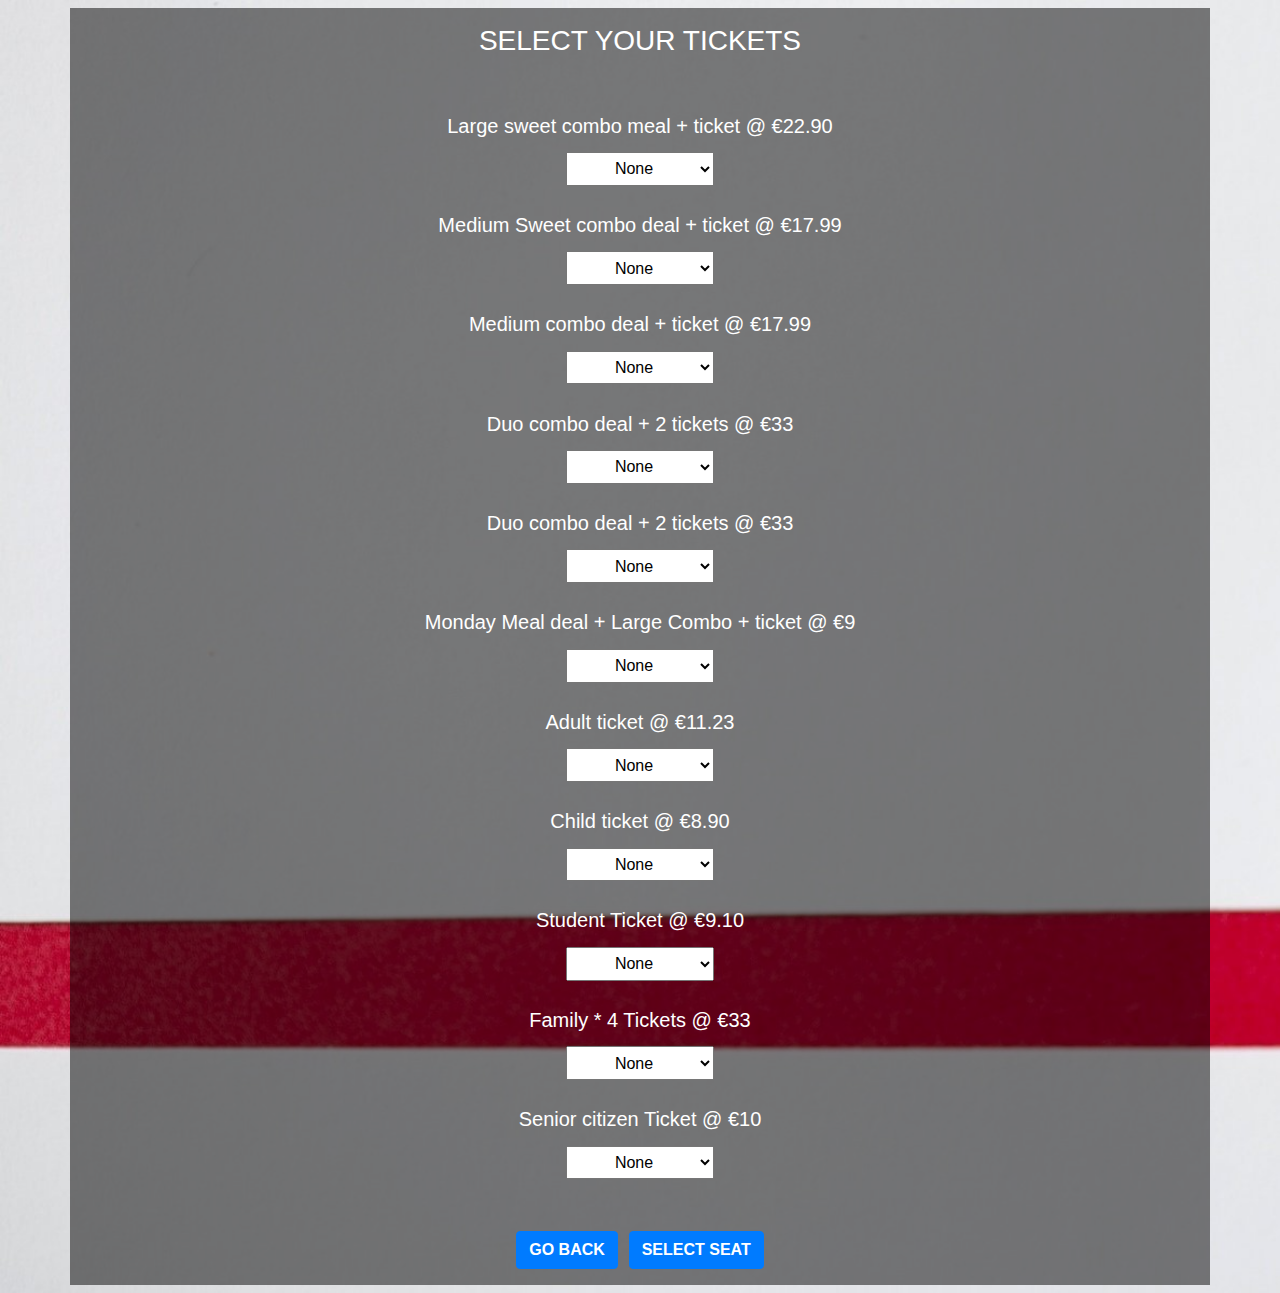
<file: index.html>
<!DOCTYPE html>
<html lang="en">
<head>
    <meta charset="UTF-8">
    <meta name="viewport" content="width=device-width, initial-scale=1.0">
    <meta http-equiv="X-UA-Compatible" content="ie=edge">
    <title>Tickets</title>
	<link href="css/bootstrap.min.css" rel="stylesheet"></link>   
	<style type="text/css">
		.color-white{color:white;}
		select{text-align:center;padding:0.4em;margin-top:0.4em;margin-bottom:1.7em;}		
		button{margin:0px 0.2em;}
	</style>
</head>

<body class="p-2" style="background-image:url('wbg.jpg');background-size:cover;">
<div class="text-center d-block container mx-auto p-3" style="background:#00000080;">
	 
<form id="tickets" >  
<h3 class="color-white">SELECT YOUR TICKETS</h3>
  <br/>
  <br/>
  <div>
  <h5 class="color-white">Large sweet combo meal + ticket @ €22.90</h5>
  <select id="">
     <option selected value="None">None</option>
     <option value="1">One Selected</option>
     <option value="2">Two Selected </option>
     <option value="3">Three Selected </option>
     <option value="4">Four Selected </option>
     <option value="5">Five Selected </option>
     <option value="6">Six Selected </option>
     <option value="7">Seven Selected </option>
     <option value="8">Eight Selected </option>
     <option value="9">Nine Selected </option>
     <option value="10">Ten Selected </option>
  </select>  
  <br/>  
  </div>
  
  <div>
  <h5 style="color:white;">Medium Sweet combo deal + ticket @ €17.99</h3> 
  <select id="">
        <option selected value="None">None</option>
        <option value="1">One Selected</option>
        <option value="2">Two Selected </option>
        <option value="3">Three Selected </option>
        <option value="4">Four Selected </option>
        <option value="5">Five Selected </option>
        <option value="6">Six Selected </option>
        <option value="7">Seven Selected </option>
        <option value="8">Eight Selected </option>
        <option value="9">Nine Selected </option>
        <option value="10">Ten Selected </option>
   </select>
   <br/>  
	</div>
  
  <div>
	<h5 style="color:white;">Medium combo deal + ticket @ €17.99</h3> 
	<select id="">
        <option selected value="None">None</option>
        <option value="1">One Selected</option>
        <option value="2">Two Selected </option>
        <option value="3">Three Selected </option>
        <option value="4">Four Selected </option>
        <option value="5">Five Selected </option>
        <option value="6">Six Selected </option>
        <option value="7">Seven Selected </option>
        <option value="8">Eight Selected </option>
        <option value="9">Nine Selected </option>
        <option value="10">Ten Selected </option>
   </select>
   <br/>  
   </div>
  
  <div>
  <h5 style="color:white;">Duo combo deal + 2 tickets @ €33 </h3> 
  <select id="">
            <option selected value="None">None</option>
            <option value="1">One Selected</option>
            <option value="2">Two Selected </option>
            <option value="3">Three Selected </option>
            <option value="4">Four Selected </option>
            <option value="5">Five Selected </option>
            <option value="6">Six Selected </option>
            <option value="7">Seven Selected </option>
            <option value="8">Eight Selected </option>
            <option value="9">Nine Selected </option>
            <option value="10">Ten Selected </option>
  </select>
  <br/>
   </div>
  
  <div>
  <h5 style="color:white;">Duo combo deal + 2 tickets @ €33 </h3> 
  <select id="">
            <option selected value="None">None</option>
            <option value="1">One Selected</option>
            <option value="2">Two Selected </option>
            <option value="3">Three Selected </option>
            <option value="4">Four Selected </option>
            <option value="5">Five Selected </option>
            <option value="6">Six Selected </option>
            <option value="7">Seven Selected </option>
            <option value="8">Eight Selected </option>
            <option value="9">Nine Selected </option>
            <option value="10">Ten Selected </option>
  </select>
  <br/> 
    </div>
  
  <div>
   <h5 style="color:white;">Monday Meal deal + Large Combo + ticket @ €9 </h3> 
   <select id="">
            <option selected value="None">None</option>
            <option value="1">One Selected</option>
            <option value="2">Two Selected </option>
            <option value="3">Three Selected </option>
            <option value="4">Four Selected </option>
            <option value="5">Five Selected </option>
            <option value="6">Six Selected </option>
            <option value="7">Seven Selected </option>
            <option value="8">Eight Selected </option>
            <option value="9">Nine Selected </option>
            <option value="10">Ten Selected </option>
	</select>
	<br/> 
	</div>
  
  <div>
    <h5 style="color:white;">Adult ticket @ €11.23 </h3> 
    <select id="">
            <option selected value="None">None</option>
            <option value="1">One Selected</option>
            <option value="2">Two Selected </option>
            <option value="3">Three Selected </option>
            <option value="4">Four Selected </option>
            <option value="5">Five Selected </option>
            <option value="6">Six Selected </option>
            <option value="7">Seven Selected </option>
            <option value="8">Eight Selected </option>
            <option value="9">Nine Selected </option>
            <option value="10">Ten Selected </option>
	</select>
	<br/> 
	</div>
  
  <div>
    <h5 style="color:white;">Child ticket @ €8.90</h3> 
    <select id="">
            <option selected value="None">None</option>
            <option value="1">One Selected</option>
            <option value="2">Two Selected </option>
            <option value="3">Three Selected </option>
            <option value="4">Four Selected </option>
            <option value="5">Five Selected </option>
            <option value="6">Six Selected </option>
            <option value="7">Seven Selected </option>
            <option value="8">Eight Selected </option>
            <option value="9">Nine Selected </option>
            <option value="10">Ten Selected </option>
	</select>
	<br/> 
 </div>
  
  <div>
	<h5 style="color:white;">Student Ticket @ €9.10</h3> 
    <select id="">
                <option selected value="None">None</option>
                <option value="1">One Selected</option>
                <option value="2">Two Selected </option>
                <option value="3">Three Selected </option>
                <option value="4">Four Selected </option>
                <option value="5">Five Selected </option>
                <option value="6">Six Selected </option>
                <option value="7">Seven Selected </option>
                <option value="8">Eight Selected </option>
                <option value="9">Nine Selected </option>
                <option value="10">Ten Selected </option>
    </select>
	<br/> 
</div>
  
  <div>
    <h5 style="color:white;">Family * 4 Tickets @ €33  </h3> 
    <select id="">
            <option selected value="None">None</option>
            <option value="1">One Selected</option>
            <option value="2">Two Selected </option>
            <option value="3">Three Selected </option>
            <option value="4">Four Selected </option>
            <option value="5">Five Selected </option>
            <option value="6">Six Selected </option>
            <option value="7">Seven Selected </option>
            <option value="8">Eight Selected </option>
            <option value="9">Nine Selected </option>
            <option value="10">Ten Selected </option>
	</select>
	<br/> 
	</div>
  
  <div>
    <h5 style="color:white;">Senior citizen Ticket @ €10 </h3> 
    <select id="">
            <option selected value="None">None</option>
            <option value="1">One Selected</option>
            <option value="2">Two Selected </option>
            <option value="3">Three Selected </option>
            <option value="4">Four Selected </option>
            <option value="5">Five Selected </option>
            <option value="6">Six Selected </option>
            <option value="7">Seven Selected </option>
            <option value="8">Eight Selected </option>
            <option value="9">Nine Selected </option>
            <option value="10">Ten Selected </option>
	</select>
	<br/> 	
	</div>
  
</form>
<br>
<button id="back" type="button" class="btn btn-primary"><b>GO BACK</b></button>
<button id="next" type="button" class="btn btn-primary"><b>SELECT SEAT</b></button>

<script src="js/jquery-1.11.0.min.js" ></script>
 <script>
	$("#back").click(function()
	{ 
		window.location = "movielisting.html";
	});
 
	$("#next").click(function()
	{
		console.log("click");
		
		
		//$("#tickets select").children("option:selected").val();
		
		var n=0;
		var tickets_value = "";
		$("#tickets select").each(function()
		{
				if($(this).children("option:selected").text()!="None")
				{
						n++;
						console.log($(this).parent().find('h5').text()+" : "+$(this).children("option:selected").text());
						
						tickets_value = tickets_value +$(this).parent().find('h5').text()+" : "+$(this).children("option:selected").text()+"  |  ";
 						
				}
		});
		
		if(n==0)
		{
			alert("Please select your ticket");
			
		}else
		{ 
			localStorage.setItem("tickets", tickets_value);
			window.location = "seat.html";
		}
		
	});
 </script>
</div>

 

</body>
</html>
</file>
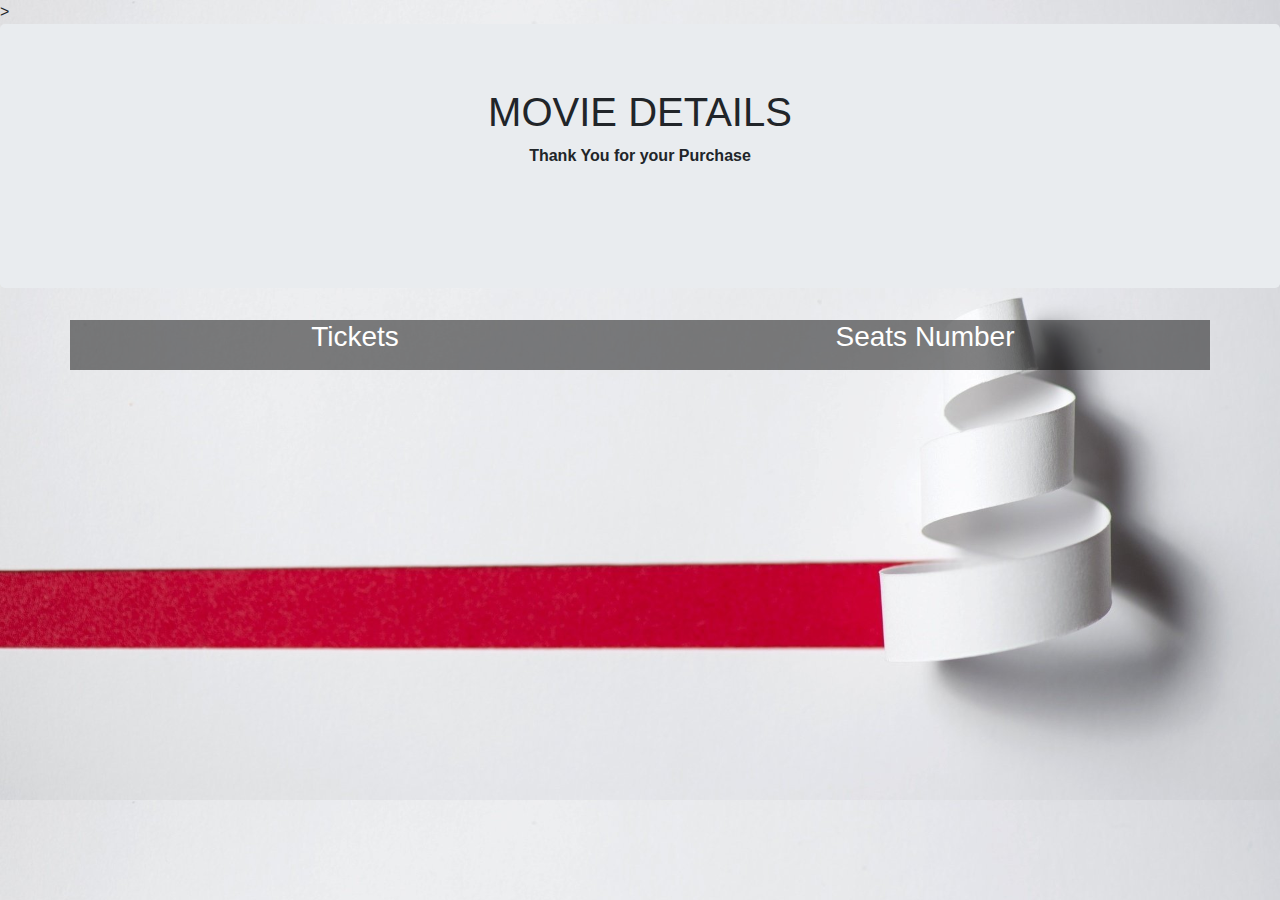
<file: finish.html>
<!DOCTYPE html>
<html lang="en">
<head>
  <title>Order Details</title>
  <meta charset="utf-8">
  <meta name="viewport" content="width=device-width, initial-scale=1">
  <link rel="stylesheet" href="https://maxcdn.bootstrapcdn.com/bootstrap/4.3.1/css/bootstrap.min.css">
  <script src="https://ajax.googleapis.com/ajax/libs/jquery/3.3.1/jquery.min.js"></script>
  <script src="https://cdnjs.cloudflare.com/ajax/libs/popper.js/1.14.7/umd/popper.min.js"></script>
  <script src="https://maxcdn.bootstrapcdn.com/bootstrap/4.3.1/js/bootstrap.min.js"></script>
  <style>
	.bold{font-weight:bold;}
  </style>
</head>
<body style="background-image:url('wbg.jpg');background-size:cover">>

<div class="jumbotron text-center">
  <h1>MOVIE DETAILS</h1>
  <p class="bold" >Thank You for your Purchase</p> 
  <div class="row">
    <div class="col-sm-4">
      
    </div>
    <div class="col-sm-4">      
		<img src="" id="img"/>
		<h4 class="mt-3 bold"  id="movie"></h4>
    </div>
    <div class="col-sm-4">
       
    </div>
  </div>
</div>
  
<div class="container text-center">
  <div class="row" style="color:white;">
    <div class="col-sm-6" style="background: #0000007d;">
      <h3>Tickets</h3>      
      <p class="bold"  id="tickets"></p>
    </div>
     
    <div class="col-sm-6" style="background: #0000007d;" >
      <h3>Seats Number</h3>      
      <p class="bold" id="seats"></p>
    </div>
  </div>
</div>
<script>
	$(document).ready(function() {
		
		$("#img").attr("src",localStorage.getItem("img"));
		$("#tickets").text(localStorage.getItem("tickets"));
		$("#movie").text(localStorage.getItem("movie"));
		$("#seats").text(localStorage.getItem("seats"));
		 
	});
</script>

</body>
</html>
</file>
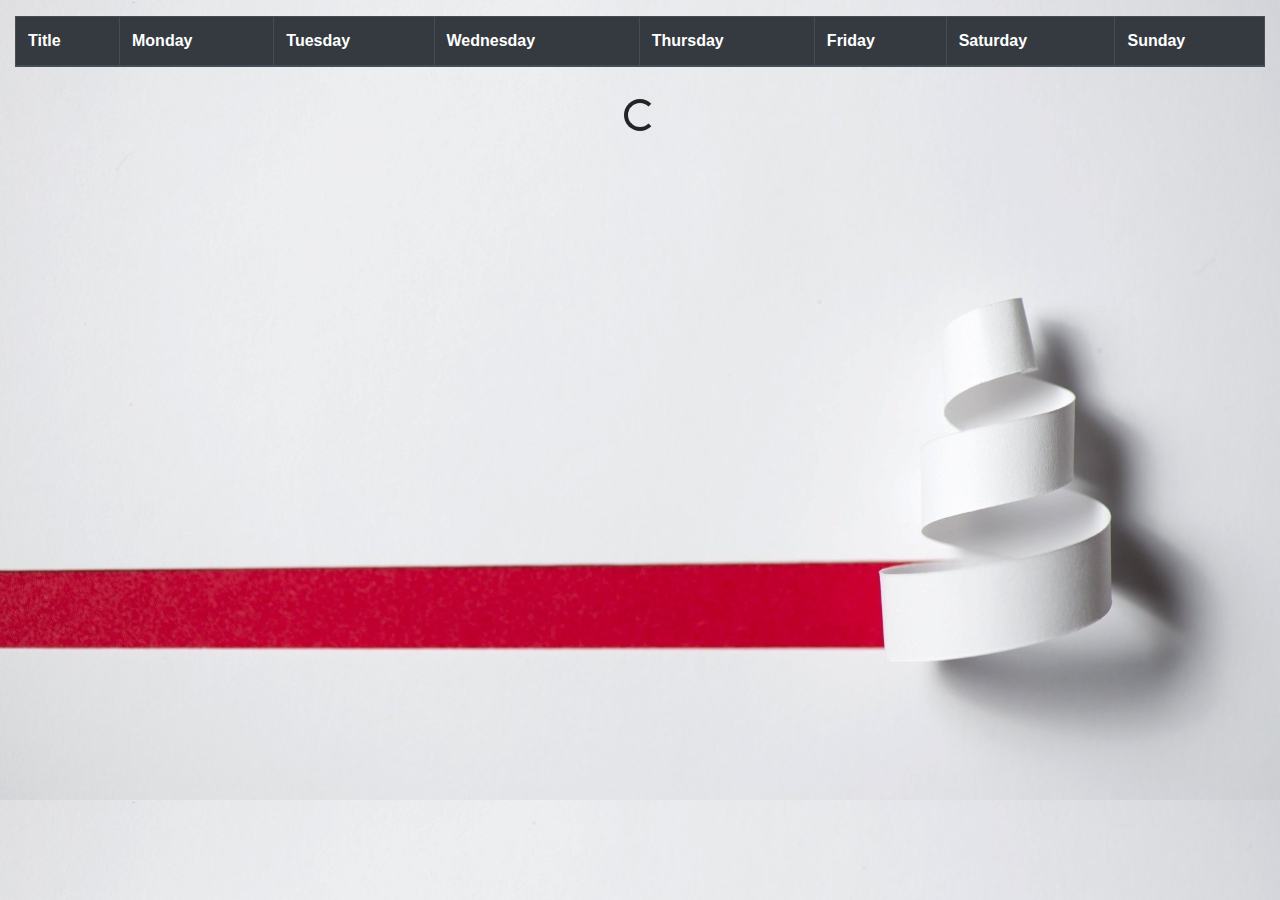
<file: movielisting.html>
<!DOCTYPE html>
<html lang="en">
<!-- https://pastebin.com/r7Dr1rtk -->
<head>
    <meta charset="UTF-8">
    <meta name="viewport" content="width=device-width, initial-scale=1.0">
    <meta http-equiv="X-UA-Compatible" content="ie=edge">
    <title>Movies</title>
    <link href="https://stackpath.bootstrapcdn.com/bootstrap/4.3.1/css/bootstrap.min.css" rel="stylesheet">
	<style>	
		.time{		 
			margin: 0.5em 0px;		
			border-radius: 0.5em;
		}
		.thumbnail
		{
			display:block;
			margin:auto;
			width:120px !important;
		}
	</style>
</head>

<body style="background-image:url('wbg.jpg');background-size:cover">
    <div class="container-fluid">        
        <button id="btnLoadMovies" class="d-none" >Load Movies 2</button>        
		<div class="py-3 table-responsive">
			<table id="table" class="table table-hover table-bordered">
			<thead class="thead-dark">			
				<tr>
					<th>Title</th>
					<th>Monday</th>
					<th>Tuesday</th>
					<th>Wednesday</th>
					<th>Thursday</th>
					<th>Friday</th>
					<th>Saturday</th>
					<th>Sunday</th>
				</tr>
			</thead>			
				<tbody id="movieListingBody">


				</tbody>
			</table>
		</div>
		<div id="loading" class="text-center">
		  <div class="spinner-border" role="status">
			<span class="sr-only">Loading...</span>
		  </div>
		</div>



    </div>

    <script src="https://ajax.googleapis.com/ajax/libs/jquery/3.3.1/jquery.min.js"></script>
    <script src="https://stackpath.bootstrapcdn.com/bootstrap/4.3.1/js/bootstrap.min.js"></script>
    <script src="js/movielisting.js"></script>
	<script>
		$( document ).ready(function() {
		
			$( "#btnLoadMovies" ).trigger( "click" );
			
			
		});
		
			$("#table").on("click", ".time", function()
			{
				//console.log(localStorage.getItem("tickets")+" "+localStorage.getItem("movie"));
				
				//console.log($(this).parent().parent().find("td b").text()+" "+$(this).val());
				localStorage.setItem("movie", $(this).parent().parent().find("td b").text()+" at "+$(this).val());
				localStorage.setItem("img", $(this).parent().parent().find("td img").attr('src'));
				window.location = "index.html";
				
			});
			 
				
	</script>
</body>

</html>
</file>
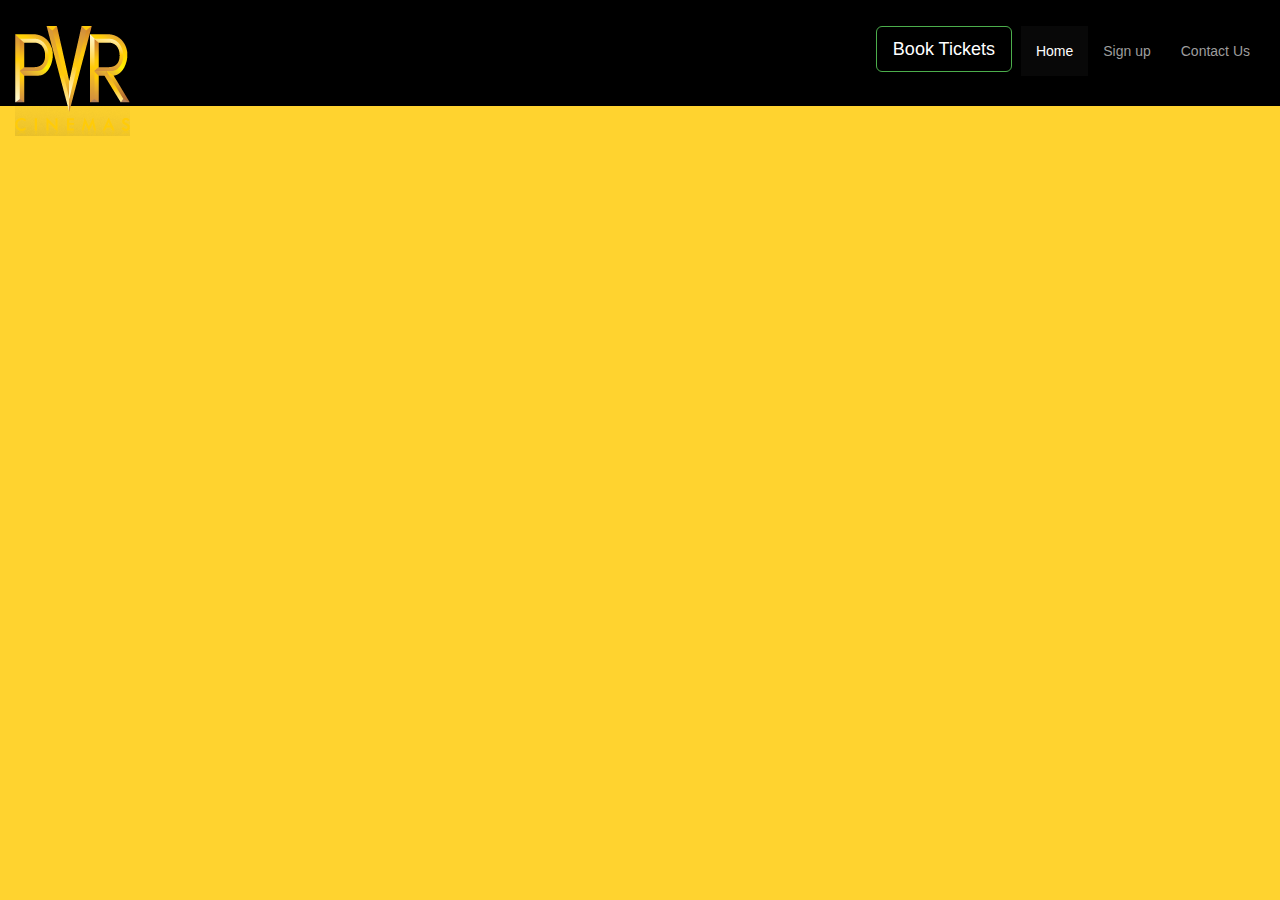
<file: page1.html>
<!DOCTYPE html>
<html lang="en">
<head>
  <title>Bootstrap Website Tutorial</title>
  <meta charset="utf-8">
  <meta name="viewport" content="width=device-width, initial-scale=1">
    <link rel="stylesheet" href="https://maxcdn.bootstrapcdn.com/bootstrap/3.4.0/css/bootstrap.min.css">
  <script src="https://ajax.googleapis.com/ajax/libs/jquery/3.3.1/jquery.min.js"></script>
  <script src="https://maxcdn.bootstrapcdn.com/bootstrap/3.4.0/js/bootstrap.min.js"></script>
  <style>

body { 
        background-image: url('css/index.gif');
        background-repeat: no-repeat;
        background-attachment: fixed;
        background-size: cover; 
      }

      
     .navbar{
      margin-bottom:0;
      border-radius:0;
      background-color:black;
      color:cyan;
      padding:2% 0;
      font-size:1.9en;
      border:0;
      
    }
    .navbar-brand{
      float:left;
      min-height: 55px;
      padding:0 15px 5px;

    }
    .navbar-inverse .navbar-nav.active a, .navbar-inverse .navbar-nav .active a:focus,.navbar-inverse .navbar-nav .active a:hover
    
    {

      color: #fff;
      background-color: beige;

    }

    .carousel-caption{

      top:50%;
      transform:translateY(50%);
      text-transform:uppercase;

    }

    


    .container{
      margin:4% auto;
    }

    .container .btn:hover {
  background-color: rgb(145, 110, 110);
}
 

.container .btn {
  position: absolute;
  top: 50%;
  left: 50%;
  transform: translate(-50%, -50%);
  -ms-transform: translate(-50%, -50%);
  background-color: rgb(10, 4, 4);
  color: white;
  font-size: 16px;
  padding: 200% 150px;
  border: none;
  cursor: pointer;
  border-radius: 5px;
  text-align: center;
  display: inline-block;
  margin: 2px 2px;
}

    #icon{

      max-width:200px;
      margin:1% auto;
    }

    ;

    @media(max-width:600px)
    {
      .carousel-caption{
        display: none;

      }
    }

    
  </style>
</head>
<body>

  

    <nav class="navbar navbar-inverse">
      <div class="container-fluid">
        <div class="navbar-header">
          <button type="button" class="navbar-toggle" data-toggle="collapse"data-target="#myNavbar">
            <span class="icon-bar"></span>
            <span class="icon-bar"></span>
            <span class="icon-bar"></span>
          </button>
          <a class="navbar-brand" href="#"><img src="css/pvr1.png"></a>

          
        </div>
		
        <div class="collapse navbar-collapse" id="myNavbar">          			
          <ul class="nav navbar-nav navbar-right">			
            <li class="active"><button id="book" style="display:block;margin:0em 0.5em;background-color: black" type="button" class="btn btn-success btn-lg">Book Tickets</button></li>
            <li class="active"><a href="page1.html">Home</a></li>
            <li><a data-toggle="modal" data-target="#myModal" >Sign up</a></li>
            <li><a data-toggle="modal" data-target="#contact" href="#">Contact Us</a></li>            
          </ul>
        
        </div>
      </div>
    </nav>
	
    
    
	<div id="contact" class="modal fade" role="dialog">
		  <div class="modal-dialog">

			<!-- Modal content-->
			<div class="modal-content">
			  <div class="modal-header">
				<button type="button" class="close" data-dismiss="modal">&times;</button>
				<h4 class="modal-title">Contact</h4>
			  </div>
			  <div class="modal-body">
				<h3><b>Address:</b></h3>
				<h4>PVR Cinemas
        , Dún Laoghaire,
				Co. Dublin, Ireland, A96 KH79</h4>
				<br/>
				<h3><b>Phone:</b></h3>
				<h4>+ 353 1 239 4008</h4>
				<br/>
				<h3><b>Email:</b></h3>
				<h4>contactus@pvrcinemas.ie</h4>
			  </div>
			  <div class="modal-footer">
				<button type="button" class="btn btn-default" data-dismiss="modal">Close</button>
			  </div>
			</div>

		  </div>
		</div>
	
      <!-- The Modal -->
     <div id="myModal" class="modal fade" role="dialog">
	  <div class="modal-dialog">

		<!-- Modal content-->
		<div class="modal-content">
		  <div class="modal-header">
			<button type="button" class="close" data-dismiss="modal">&times;</button>
			<h4 class="modal-title">Sign Up</h4>
		  </div>
		  <div class="modal-body">
			 <form action="/action_page.php">
			  <div class="form-group">
				<label for="email">Email address:</label>
				<input type="email" class="form-control" id="email">
			  </div>
			  <div class="form-group">
				<label for="pwd">Password:</label>
				<input type="password" class="form-control" id="pwd">
			  </div>
			  <div class="form-group">
				<label for="cpwd">Confirm Password:</label>
				<input type="password" class="form-control" id="cpwd">
			  </div>
			  <div class="checkbox">
				<label><input type="checkbox"> Remember me</label>
			  </div>
			  <button type="button" id="submit" class="pull-right btn btn-default">Submit</button>
			  <div class="clearfix"></div>
			</form> 
		  </div>
		   
		</div>

	  </div>
	</div>
	
	<script>
		$("#book").click(function()
		{
			if(localStorage.getItem("email")==null)			
			{				
				$("#myModal").modal("show");
				
			}else
			{
				window.location = "movielisting.html";				
			}
		});
		
		
		$("#submit").click(function()
		{
			if($("#email").val().length==0)
			{
				alert("Please provide a valid name");
				
			}else if($("#pwd").val().length==0)
			{
				alert("Please provide a valid password");
				
			}else if($("#cpwd").val().length==0 || $("#cpwd").val()!=$("#pwd").val())
			{
				alert("Password & Confirm password do not match");
				
			}else
			{
				$("#myModal").modal("hide");
				alert("Hello, Welcome to PVR Cinemas . Thank you for your registration. Please click on book tickets now  ");				
				
				localStorage.setItem("email", $("#email").val());
				localStorage.setItem("pwd", $("#pwd").val());
				localStorage.setItem("cpwd", $("#cpwd").val());
				
			}
		});
		
	</script>

</body>
</file>
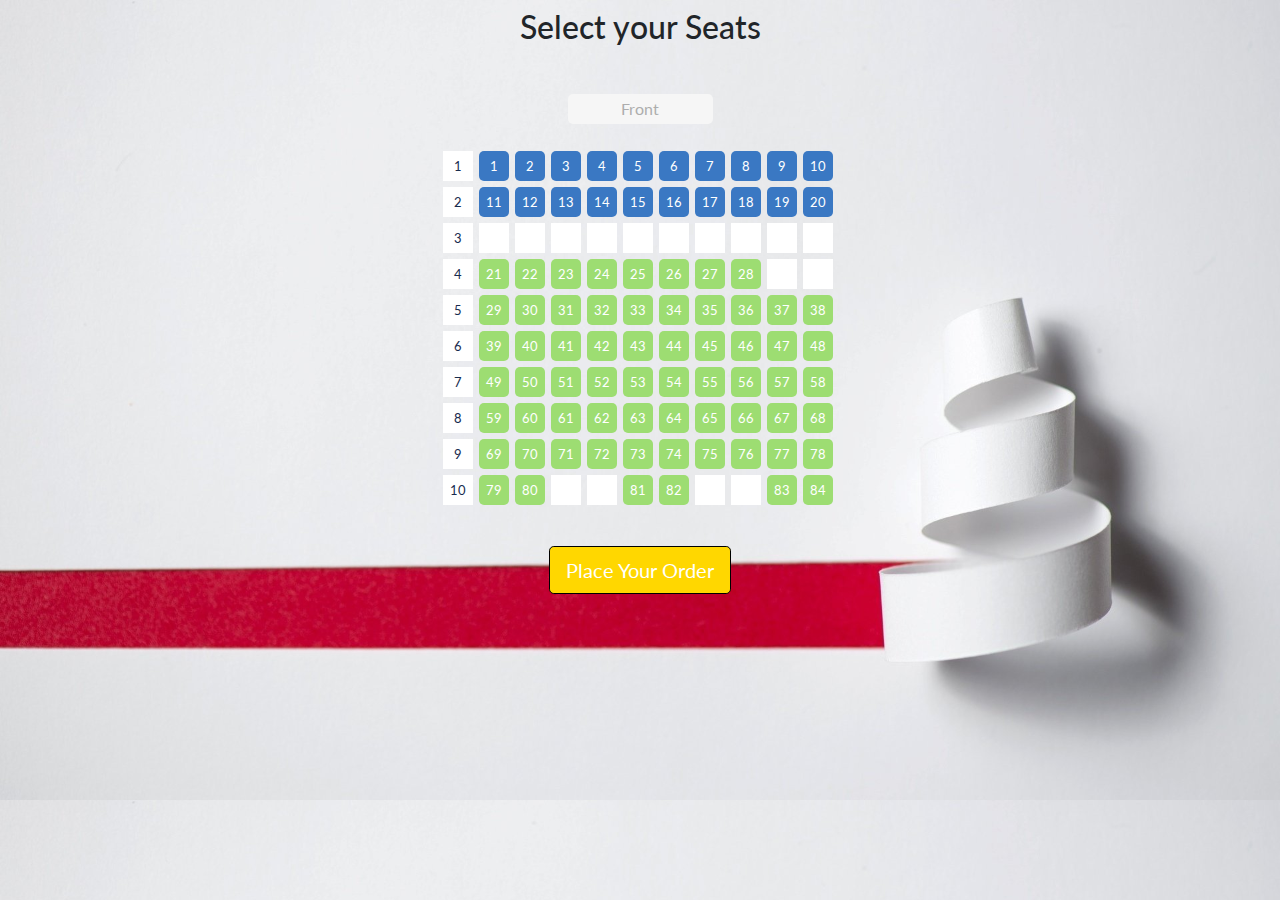
<file: seat.html>
<!doctype html>

<html>
	<head>
		<title>Seats</title>
		 <meta charset="utf-8">
		<meta name="viewport" content="width=device-width, initial-scale=1">
		
		<link href='https://fonts.googleapis.com/css?family=Lato:400,700' rel='stylesheet' type='text/css'>
		<link rel="stylesheet" type="text/css" href="js/jquery.seat-charts.css">
		<link rel="stylesheet" type="text/css" href="css/bootstrap.min.css">
		<link rel="stylesheet" type="text/css" href="css/style.css">
	</head>
	
	<body style="background-image:url('wbg.jpg');background-size:cover"></body>
			
		<div class="mt-2 text-center d-block mx-auto">
				<h2>Select your Seats </h2>
			<br/>
			<div id="seat-map">
				<div class="front-indicator">Front</div>									
			</div>
			<div class="text-center my-5">
				<button id="finish" class="btn btn-lg btn-success" value="Place Order">Place Your Order</button>
			</div>
			<div class="d-none booking-details">
					<h2>Booking Details</h2>
					
					<h3> Selected Seats (<span id="counter">0</span>):</h3>
					<ul id="selected-seats"></ul>
					
					Total: <b>$<span id="total">0</span></b>
					
					<button class="checkout-button">Checkout &raquo;</button>
					
					<div id="legend"></div>
				</div>
		</div>
		<script src="js/jquery-1.11.0.min.js"></script>
		<script src="js/jquery.seat-charts.js"></script>
		
		<script>
			var firstSeatLabel = 1;
		
			$(document).ready(function() {
				var $cart = $('#selected-seats'),
					$counter = $('#counter'),
					$total = $('#total'),
					sc = $('#seat-map').seatCharts({
					map: [
					'ffffffffff',
					'ffffffffff',
					'__________',
					'eeeeeeee__',
					'eeeeeeeeee',
					'eeeeeeeeee',
					'eeeeeeeeee',
					'eeeeeeeeee',
					'eeeeeeeeee',
					'ee__ee__ee'
					],
					seats: {
						f: {
							price   : 100,
							classes : 'first-class', //your custom CSS class
							category: 'First Class'
						},
						e: {
							price   : 40,
							classes : 'economy-class', //your custom CSS class
							category: 'Economy Class'
						}					
					
					},
					naming : {
						top : false,
						getLabel : function (character, row, column) {
							return firstSeatLabel++;
						},
					},
					legend : {
						node : $('#legend'),
					    items : [
							[ 'f', 'available',   'First Class' ],
							[ 'e', 'available',   'Economy Class'],
							[ 'f', 'unavailable', 'Already Booked']
					    ]					
					},
					click: function () {
						if (this.status() == 'available') {
							//let's create a new <li> which we'll add to the cart items
						$('<li># '+this.settings.label+'</li>')
								.attr('id', 'cart-item-'+this.settings.id)
								.data('seatId', this.settings.id)
								.appendTo($cart);
							
							/*
							 * Lets update the counter and total
							 *
							 * .find function will not find the current seat, because it will change its stauts only after return
							 * 'selected'. This is why we have to add 1 to the length and the current seat price to the total.
							 */
							$counter.text(sc.find('selected').length+1);
							$total.text(recalculateTotal(sc)+this.data().price);
							
							return 'selected';
						} else if (this.status() == 'selected') {
							//update the counter
							$counter.text(sc.find('selected').length-1);
							//and total
							$total.text(recalculateTotal(sc)-this.data().price);
						
							//remove the item from our cart
							$('#cart-item-'+this.settings.id).remove();
						
							//seat has been vacated
							return 'available';
						} else if (this.status() == 'unavailable') {
							//seat has been already booked
							return 'unavailable';
						} else {
							return this.style();
						}
					}
				});


				$('#selected-seats').on('click', '.cancel-cart-item', function () {

					sc.get($(this).parents('li:first').data('seatId')).click();
				});
				
		
		});

		function recalculateTotal(sc) {
			var total = 0;
		
			//basically find every selected seat and sum its price
			sc.find('selected').each(function () {
				total += this.data().price;
			});
			
			return total;
		}
		
		</script>
		<script>
			$("#finish").click(function()
			{
				var n = 0;
				console.log(localStorage.getItem("seats"));
				
				var seats_names = "";
				$("#selected-seats").find("li").each(function(i)
				{
					seats_names = seats_names + $(this).text() + "  ";
					n++;
					
				});
				
				if(n==0)
				{
					alert("Please select your seat");
					
				}else{
					
					console.log("seats-names");
					localStorage.setItem("seats", seats_names);
					window.location = "finish.html";
				
				}
				
				
			});
		</script>
	</body>
</html>
</file>
<file: css/style.css>
body {
	font-family: 'Lato', sans-serif;
}
a {
	color: #b71a4c;
}
.front-indicator {
	width: 145px;
	margin: 1em auto 1.5em auto ;
	background-color: #f6f6f6;	
	color: #adadad;
	text-align: center;
	padding: 3px;
	border-radius: 5px;
}
.wrapper {
	width: 100%;
	text-align: center;
}
.container {
	margin: 0 auto;
	width: 500px;
	text-align: left;
}
.booking-details {
	float: left;
	text-align: left;
	margin-left: 35px;
	font-size: 12px;
	position: relative;
	height: 401px;
}
.booking-details h2 {
	margin: 25px 0 20px 0;
	font-size: 17px;
}
.booking-details h3 {
	margin: 5px 5px 0 0;
	font-size: 14px;
}
div.seatCharts-cell {
	color: #182C4E;
	height: 30px;
	width: 30px;
	line-height: 30px;
	
}
div.seatCharts-seat {
	color: #FFFFFF;
	cursor: pointer;	
}
div.seatCharts-row {
	height: 35px;
}
div.seatCharts-seat.available {
	background-color: #9DDD72;

}
div.seatCharts-seat.available.first-class {
/* 	background: url(vip.png); */
	background-color: #3a78c3;
}
div.seatCharts-seat.focused {
	background-color: #76B474;
}
div.seatCharts-seat.selected {
	background-color: #ff0000;
}
div.seatCharts-seat.unavailable {
	background-color: #472B34;
}
div.seatCharts-container {	
	width: 400px;
	display: block;
	margin: auto;
}
div.seatCharts-legend {
	padding-left: 0px;
	position: absolute;
	bottom: 16px;
}
ul.seatCharts-legendList {
	padding-left: 0px;
}
span.seatCharts-legendDescription {
	margin-left: 5px;
	line-height: 30px;
}
.checkout-button {
	display: block;
	margin: 10px 0;
	font-size: 14px;
}
#selected-seats {
	max-height: 90px;
	overflow-y: scroll;
	overflow-x: none;
	width: 170px;
}
</file>
